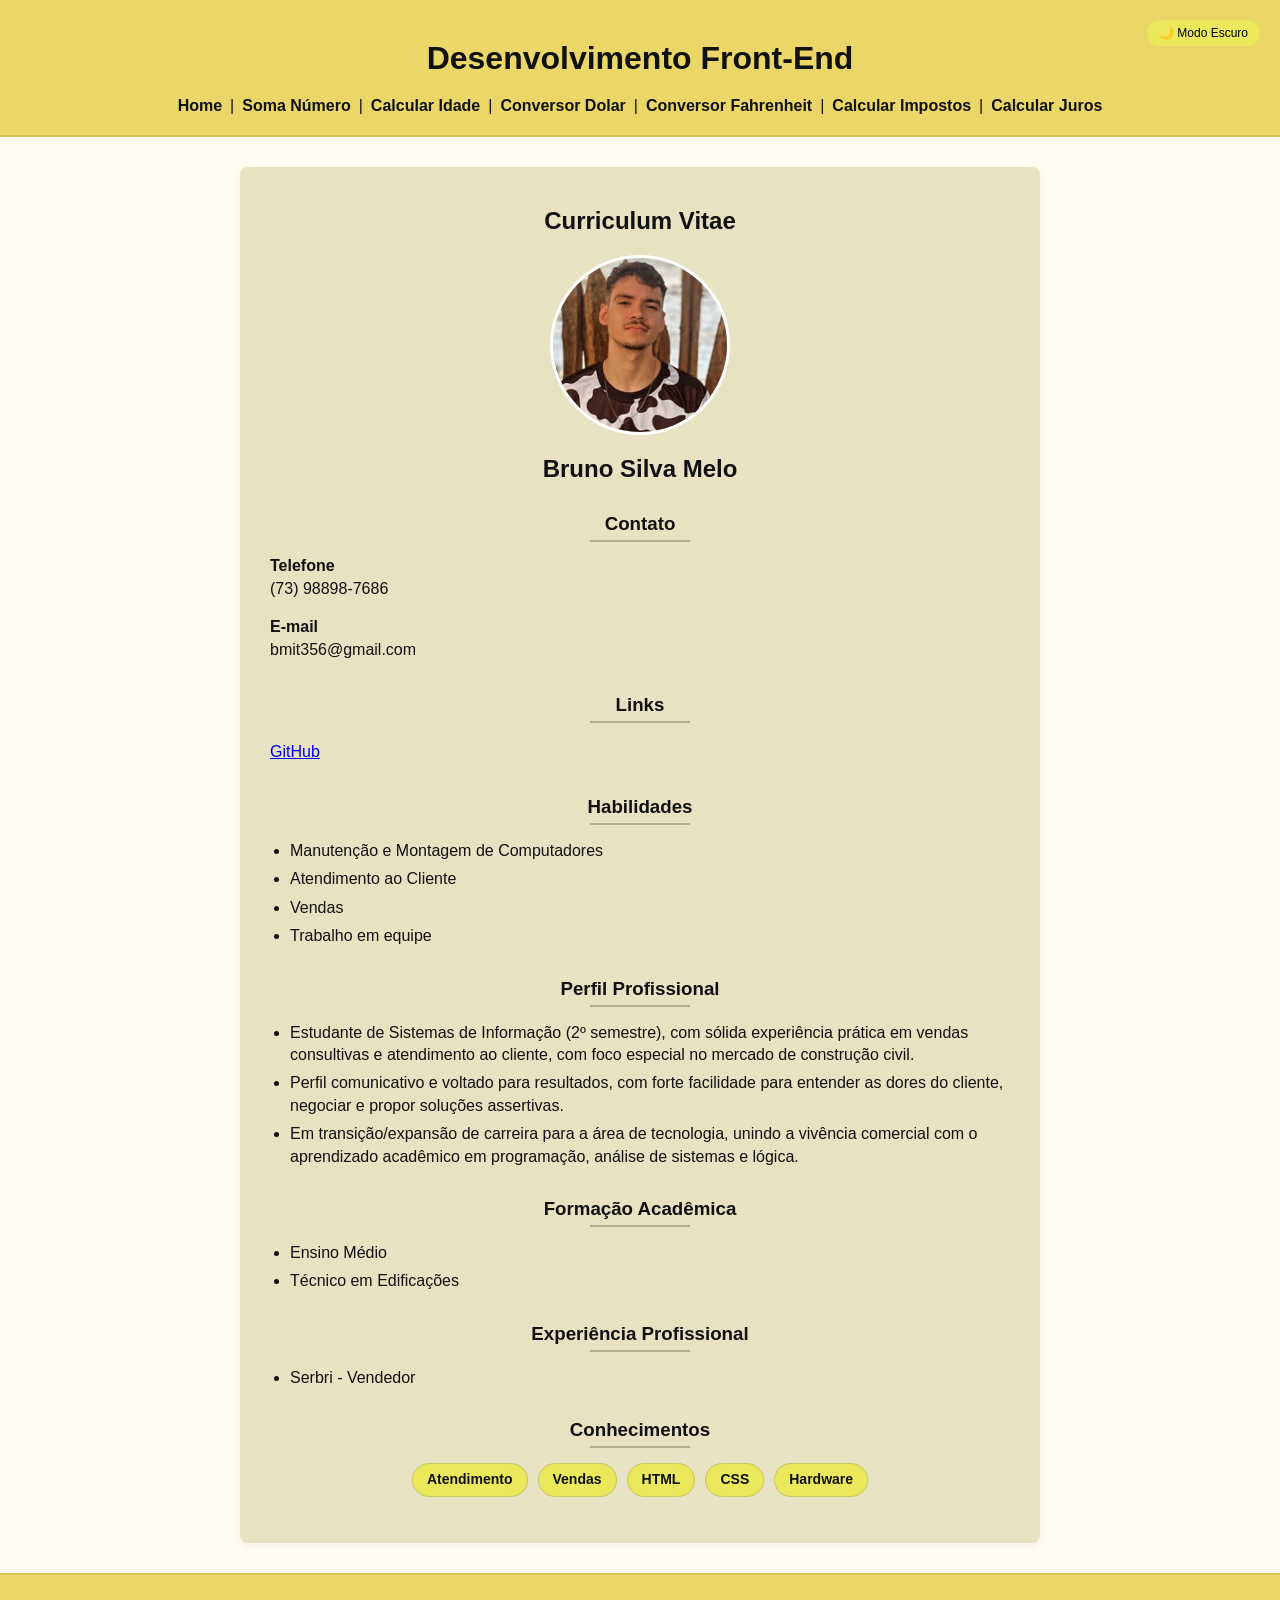
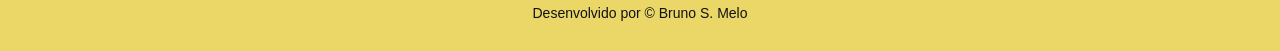
<file: index.html>
<!DOCTYPE html>
<html lang="pt-br">
<head>
    <meta charset="UTF-8">
    <meta name="viewport" content="width=device-width, initial-scale=1.0">
    <title>Home Currículo</title>
    <link rel="stylesheet" href="normal.css">
    <script src="script.js" defer></script>
</head>
<body>
    <header class="header-principal">
    <button id="botaoTema" class="botao">🌙 Modo Escuro</button>
    <h1>Desenvolvimento Front-End</h1>
    </div>
        <nav class="nav-menu">
            <a href="index.html">Home</a> |
            <a href="somaNumero.html">Soma Número</a> |
            <a href="calcularIdade.html">Calcular Idade</a> |
            <a href="conversorMoedas.html">Conversor Dolar</a> |
            <a href="conversorTemp.html">Conversor Fahrenheit</a> |
            <a href="calculadoraImp.html">Calcular Impostos</a> |
            <a href="calculadoraJuros.html">Calcular Juros</a>
        </nav>
    </header>

    <main class="main-container">
        <section id="curriculo">
            <h2>Curriculum Vitae</h2>
            <img id="fotobruno" src="img/WhatsApp Image 2026-09-20 at 21.57.41.jpeg" alt="Foto de perfil de Bruno Silva Melo">
            <h2>Bruno Silva Melo</h2>
            
            <section class="secao-curriculo">
                <h3>Contato</h3>
                <hr>
                <h4>Telefone</h4>
                <p>(73) 98898-7686</p>
                <h4>E-mail</h4>
                <p>bmit356@gmail.com</p>
            </section>

            <section class="secao-curriculo">
                <h3>Links</h3>
                <hr>
                <p><a href="https://github.com/bmk1ll3r" target="_blank" rel="noopener noreferrer">GitHub</a></p>
            </section>

            <section class="secao-curriculo">
                <h3>Habilidades</h3>
                <hr>
                <ul class="lista-habilidades">
                    <li>Manutenção e Montagem de Computadores</li>
                    <li>Atendimento ao Cliente</li>
                    <li>Vendas</li>
                    <li>Trabalho em equipe</li>
                </ul>
            </section>

            <section class="secao-curriculo">
                <h3>Perfil Profissional</h3>
                <hr>
                <ul class="lista-perfil">
                    <li>Estudante de Sistemas de Informação (2º semestre), com sólida experiência prática em vendas consultivas e atendimento ao cliente, com foco especial no mercado de construção civil.</li>
                    <li>Perfil comunicativo e voltado para resultados, com forte facilidade para entender as dores do cliente, negociar e propor soluções assertivas.</li>
                    <li>Em transição/expansão de carreira para a área de tecnologia, unindo a vivência comercial com o aprendizado acadêmico em programação, análise de sistemas e lógica.</li>
                </ul>
            </section>

            <section class="secao-curriculo">
                <h3>Formação Acadêmica</h3>
                <hr>
                <ul>
                    <li>Ensino Médio</li>
                    <li>Técnico em Edificações</li>
                </ul>
            </section>

            <section class="secao-curriculo">
                <h3>Experiência Profissional</h3>
                <hr>
                <ul>
                    <li>Serbri - Vendedor</li>
                </ul>
            </section>

            <section class="secao-curriculo">
                <h3>Conhecimentos</h3>
                <hr>
                <ul id="conhecimentos">
                    <li>Atendimento</li>
                    <li>Vendas</li>
                    <li>HTML</li>
                    <li>CSS</li>
                    <li>Hardware</li>
                </ul>
            </section>
        </section>
    </main>

    <footer>
        <p>Desenvolvido por © Bruno S. Melo</p>
    </footer>
</body>
</html>
</file>
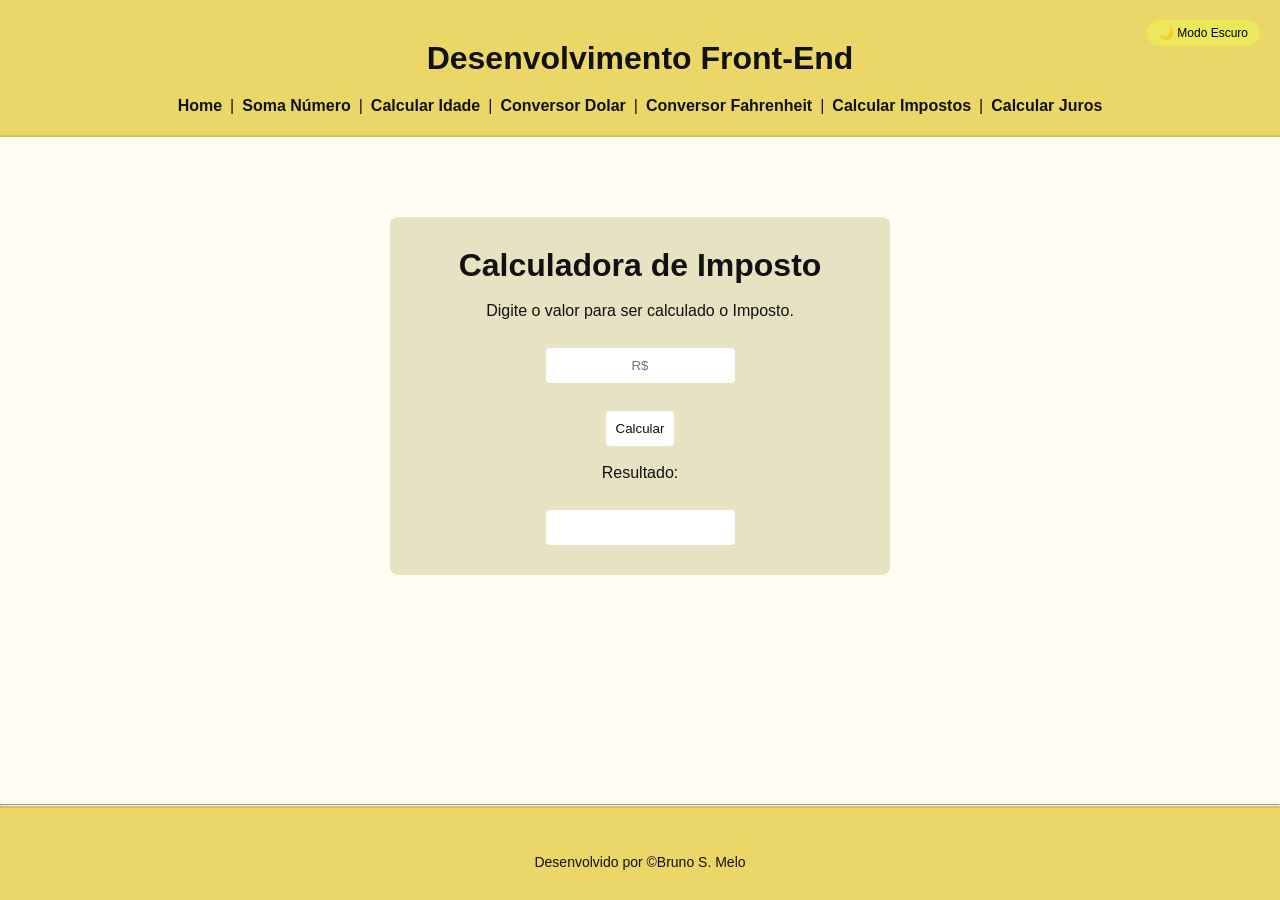
<file: calculadoraImp.html>
<!DOCTYPE html>
<html lang="pt-br">
<head>
    <meta charset="UTF-8">
    <meta name="viewport" content="width=device-width, initial-scale=1.0">
    <title>Calcular Impostos</title>
    <link rel="stylesheet" href="normal.css">
    <script src="script.js" defer></script>
</head>
<body>
    <header class="header-principal">
        <h1>Desenvolvimento Front-End</h1>
        <button id="botaoTema" class="botao">🌙 Modo Escuro</button>
        <nav class="nav-menu">
            <a href="index.html">Home</a> |
            <a href="somaNumero.html">Soma Número</a> |
            <a href="calcularIdade.html">Calcular Idade</a> |
            <a href="conversorMoedas.html">Conversor Dolar</a> |
            <a href="conversorTemp.html">Conversor Fahrenheit</a> |
            <a href="calculadoraImp.html">Calcular Impostos</a> |
            <a href="calculadoraJuros.html">Calcular Juros</a>
        </nav>
    </header>
    <main class="main-container">
        <div class="caixaPadrao">
            <h1>Calculadora de Imposto</h1><br>
            <p>Digite o valor para ser calculado o Imposto.</p><br>
            <ul>
                <li><input type="text" name="valor" id="valor" placeholder="R$"></li><br>
                <li><input type="button" id="botaoImposto" value="Calcular" class="botao"></li><br>
                <li>Resultado:</li><br>
                <li><input type="text" name="result" id="result" readonly></li>
            </ul>
        </div>
    </main><hr>
    <footer>
        <br><p>Desenvolvido por ©Bruno S. Melo</p>
    </footer>
</body>
</html>
</file>
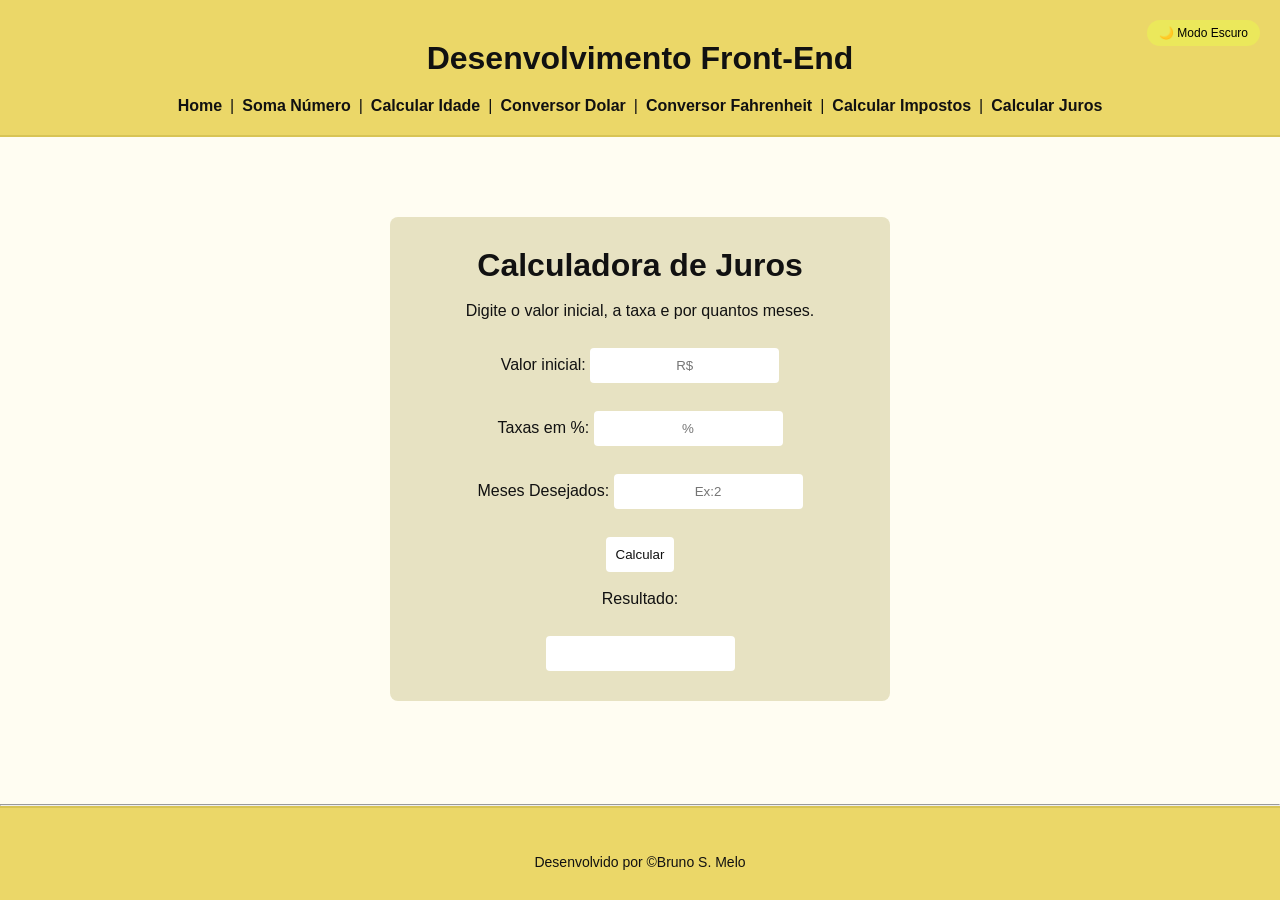
<file: calculadoraJuros.html>
<!DOCTYPE html>
<html lang="pt-br">
<head>
    <meta charset="UTF-8">
    <meta name="viewport" content="width=device-width, initial-scale=1.0">
    <title>Calcular Juros</title>
    <link rel="stylesheet" href="normal.css">
    <script src="script.js" defer></script>
</head>
<body>
    <header class="header-principal">
        <h1>Desenvolvimento Front-End</h1>
        <button id="botaoTema" class="botao">🌙 Modo Escuro</button>
        <nav class="nav-menu">
            <a href="index.html">Home</a> |
            <a href="somaNumero.html">Soma Número</a> |
            <a href="calcularIdade.html">Calcular Idade</a> |
            <a href="conversorMoedas.html">Conversor Dolar</a> |
            <a href="conversorTemp.html">Conversor Fahrenheit</a> |
            <a href="calculadoraImp.html">Calcular Impostos</a> |
            <a href="calculadoraJuros.html">Calcular Juros</a>
        </nav>
    </header>
    <main class="main-container">
        <div class="caixaPadrao">
            <h1>Calculadora de Juros</h1><br>
            <p>Digite o valor inicial, a taxa e por quantos meses.</p><br>
            <ul>
                <li>Valor inicial: <input type="text" name="valor" id="valorIni" placeholder="R$"></li><br>
                <li>Taxas em %: <input type="text" name="taxa" id="taxa" placeholder="%"></li><br>
                <li>Meses Desejados: <input type="text" name="meses" id="meses" placeholder="Ex:2"></li><br>
                <li><input type="button" id="botaoJuros" value="Calcular" class="botao"></li><br>
                <li>Resultado:</li><br>
                <li><input type="text" name="result" id="result" readonly></li>
            </ul>
        </div>
    </main><hr>
    <footer>
        <br><p>Desenvolvido por ©Bruno S. Melo</p>
    </footer>
</body>
</html>
</file>
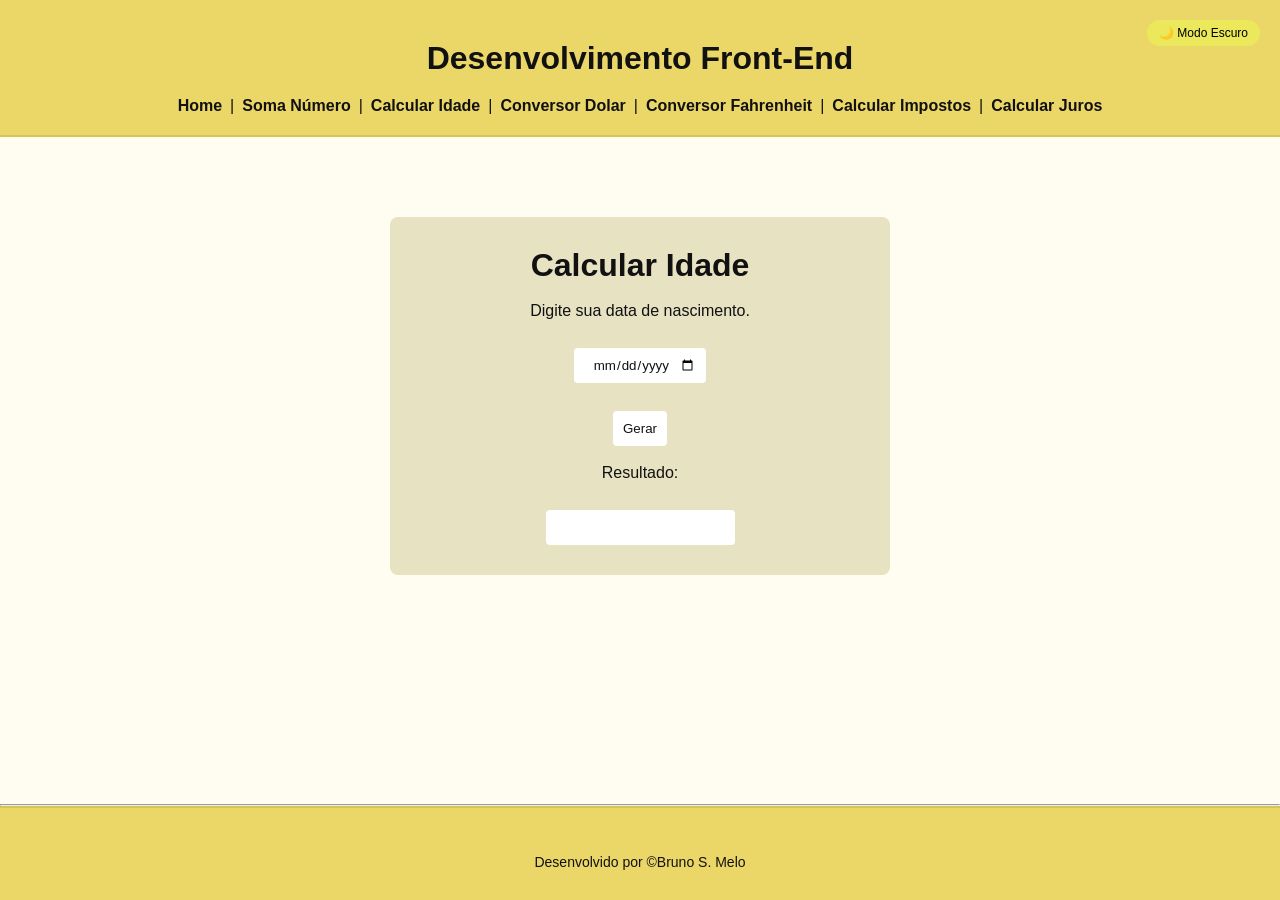
<file: calcularIdade.html>
<!DOCTYPE html>
<html lang="pt-br">
<head>
    <meta charset="UTF-8">
    <meta name="viewport" content="width=device-width, initial-scale=1.0">
    <title>Calcular Idade</title>
    <link rel="stylesheet" href="normal.css">
    <script src="script.js" defer></script>
</head>
<body>
    <header class="header-principal">
        <h1>Desenvolvimento Front-End</h1>
        <button id="botaoTema" class="botao">🌙 Modo Escuro</button>
        <nav class="nav-menu">
            <a href="index.html">Home</a> |
            <a href="somaNumero.html">Soma Número</a> |
            <a href="calcularIdade.html">Calcular Idade</a> |
            <a href="conversorMoedas.html">Conversor Dolar</a> |
            <a href="conversorTemp.html">Conversor Fahrenheit</a> |
            <a href="calculadoraImp.html">Calcular Impostos</a> |
            <a href="calculadoraJuros.html">Calcular Juros</a>
        </nav>
    </header>
    <main class="main-container">
        <div class="caixaPadrao">
            <h1>Calcular Idade</h1><br>
            <p>Digite sua data de nascimento.</p><br>
            <ul>
                <li><input type="date" name="nascimento" id="nascimento"></li><br>
                <li><input type="button" id="botaoIdade" value="Gerar" class="botao"></li><br>
                <li>Resultado:</li><br>
                <li><input type="text" name="result" id="result" readonly></li>
            </ul>
        </div>
    </main><hr>
    <footer>
        <br><p>Desenvolvido por ©Bruno S. Melo</p>
    </footer>
</body>
</html>
</file>
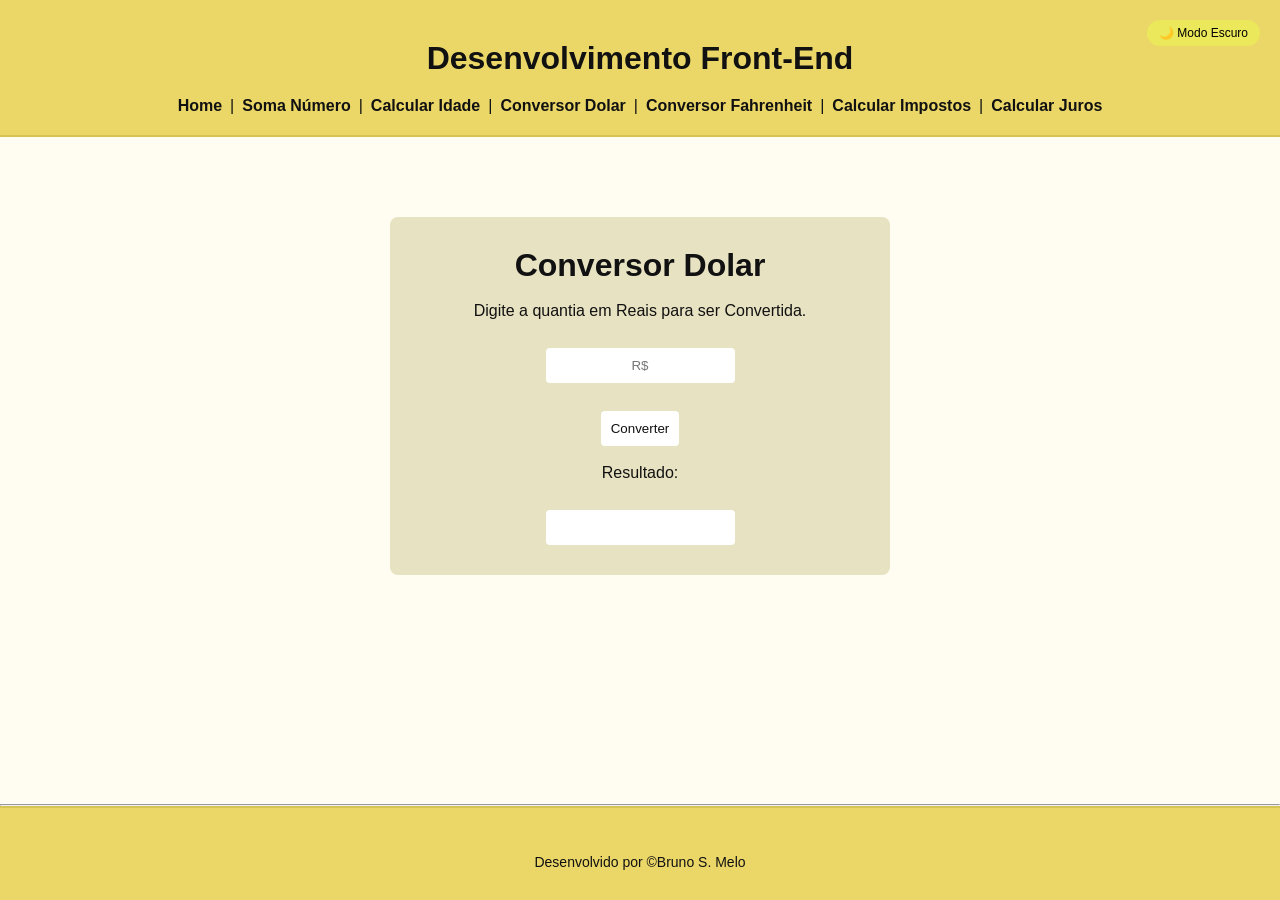
<file: conversorMoedas.html>
<!DOCTYPE html>
<html lang="pt-br">
<head>
    <meta charset="UTF-8">
    <meta name="viewport" content="width=device-width, initial-scale=1.0">
    <title>Conversor Dolar</title>
    <link rel="stylesheet" href="normal.css">
    <script src="script.js" defer></script>
</head>
<body>
    <header class="header-principal">
        <h1>Desenvolvimento Front-End</h1>
        <button id="botaoTema" class="botao">🌙 Modo Escuro</button>
        <nav class="nav-menu">
            <a href="index.html">Home</a> |
            <a href="somaNumero.html">Soma Número</a> |
            <a href="calcularIdade.html">Calcular Idade</a> |
            <a href="conversorMoedas.html">Conversor Dolar</a> |
            <a href="conversorTemp.html">Conversor Fahrenheit</a> |
            <a href="calculadoraImp.html">Calcular Impostos</a> |
            <a href="calculadoraJuros.html">Calcular Juros</a>
        </nav>
    </header>
    <main class="main-container">
        <div class="caixaPadrao">
            <h1>Conversor Dolar</h1><br>
            <p>Digite a quantia em Reais para ser Convertida.</p><br>
            <ul>
                <li><input type="text" name="reais" id="reais" placeholder="R$"></li><br>
                <li><input type="button" id="botaoDollar" value="Converter" class="botao"></li><br>
                <li>Resultado:</li><br>
                <li><input type="text" name="result" id="result" readonly></li>
            </ul>
        </div>
    </main><hr>
    <footer>
        <br><p>Desenvolvido por ©Bruno S. Melo</p>
    </footer>
</body>
</html>
</file>
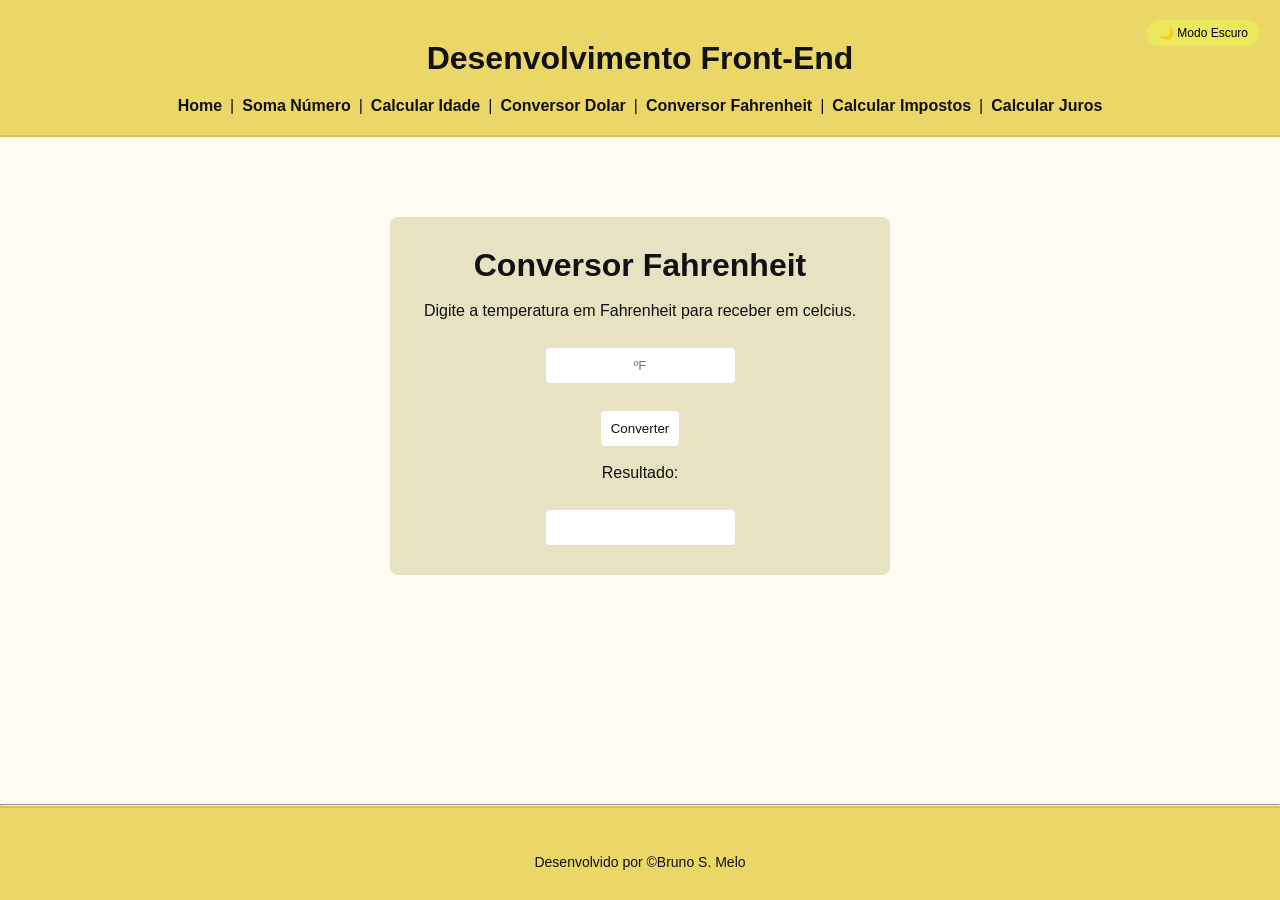
<file: conversorTemp.html>
<!DOCTYPE html>
<html lang="pt-br">
<head>
    <meta charset="UTF-8">
    <meta name="viewport" content="width=device-width, initial-scale=1.0">
    <title>Conversor Fahrenheit</title>
    <link rel="stylesheet" href="normal.css">
    <script src="script.js" defer></script>
</head>
<body>
    <header class="header-principal">
        <h1>Desenvolvimento Front-End</h1>
        <button id="botaoTema" class="botao">🌙 Modo Escuro</button>
        <nav class="nav-menu">
            <a href="index.html">Home</a> |
            <a href="somaNumero.html">Soma Número</a> |
            <a href="calcularIdade.html">Calcular Idade</a> |
            <a href="conversorMoedas.html">Conversor Dolar</a> |
            <a href="conversorTemp.html">Conversor Fahrenheit</a> |
            <a href="calculadoraImp.html">Calcular Impostos</a> |
            <a href="calculadoraJuros.html">Calcular Juros</a>
        </nav>
    </header>
    <main class="main-container">
        <div class="caixaPadrao">
            <h1>Conversor Fahrenheit</h1><br>
            <p>Digite a temperatura em Fahrenheit para receber em celcius.</p><br>
            <ul>
                <li><input type="text" name="fah" id="fah" placeholder="ºF"></li><br>
                <li><input type="button" id="botaoTemp" value="Converter" class="botao"></li><br>
                <li>Resultado:</li><br>
                <li><input type="text" name="result" id="result" readonly></li>
            </ul>
        </div>
    </main><hr>
    <footer>
        <br><p>Desenvolvido por ©Bruno S. Melo</p>
    </footer>
</body>
</html>
</file>
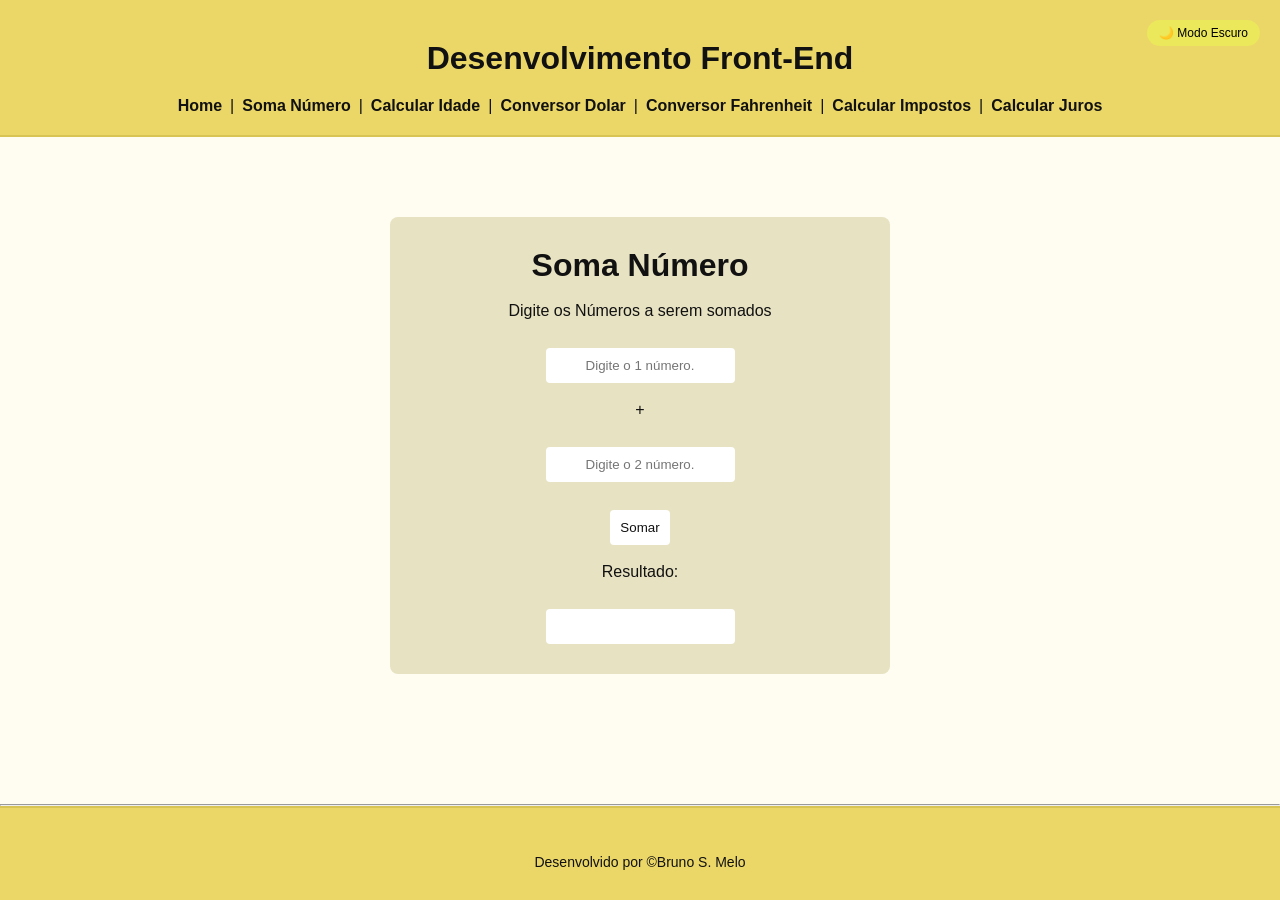
<file: somaNumero.html>
<!DOCTYPE html>
<html lang="pt-br">
<head>
    <meta charset="UTF-8">
    <meta name="viewport" content="width=device-width, initial-scale=1.0">
    <title>Soma Número</title>
    <link rel="stylesheet" href="normal.css">
    <script src="script.js" defer></script>
</head>
<body>
    <header class="header-principal">
        <button id="botaoTema" class="botao">🌙 Modo Escuro</button>
        <h1>Desenvolvimento Front-End</h1>
        <nav class="nav-menu">
            <a href="index.html">Home</a> |
            <a href="somaNumero.html">Soma Número</a> |
            <a href="calcularIdade.html">Calcular Idade</a> |
            <a href="conversorMoedas.html">Conversor Dolar</a> |
            <a href="conversorTemp.html">Conversor Fahrenheit</a> |
            <a href="calculadoraImp.html">Calcular Impostos</a> |
            <a href="calculadoraJuros.html">Calcular Juros</a>
        </nav>
    </header>
    <main class="main-container">
        <div class="caixaPadrao">
            <h1>Soma Número</h1><br>
            <p>Digite os Números a serem somados</p><br>
            <ul>
                <li><input type="text" name="num1" id="num1" placeholder="Digite o 1 número."></li><br>
                <li><p>+</p></li><br>
                <li><input type="text" name="num2" id="num2" placeholder="Digite o 2 número."></li><br>
                <li><input type="button" id="botao" value="Somar" class="botao"></input></li><br>
                <li>Resultado:</li><br>
                <li><input type="text" name="result" id="result" readonly></li>
            </ul>
        </div>
    </main><hr>
    <footer>
        <br><p>Desenvolvido por ©Bruno S. Melo</p>
    </footer>
</body>
</html>
</file>
<file: normal.css>
/* Paleta de cores e variaveis pagina padrao */
:root {
  --bg-color: #fffdf2;
  --text-color: #111;
  --card-bg: #e7e2c2;
  --header-bg: #ebd768;
  --input-bg: #fff;
  --input-text: #111;
}

/* Modo Escuro */
body.dark-mode {
  --bg-color: #121212;
  --text-color: #f0f0f0;
  --card-bg: #1e1e1e;
  --header-bg: #2d2d2d;
  --input-bg: #333;
  --input-text: #f0f0f0;
}

* {
  margin: 0;
  padding: 0;
  box-sizing: border-box;
  font-family: Arial, Helvetica, sans-serif;
}

body {
  background-color: var(--bg-color);
  color: var(--text-color);
  display: flex;
  flex-direction: column;
  min-height: 100vh;
}

.header-principal {
  padding: 40px 20px 20px 20px;
  text-align: center;
  background-color: var(--header-bg);
  border-bottom: 2px solid #d8c455;
  position: relative; 
}


#botaoTema {
  position: absolute;
  top: 20px;   
  right: 20px;  
  padding: 6px 12px;
  font-size: 12px;
}

.nav-menu {
  font-size: 16px;
  margin-top: 20px;
  display: flex;
  flex-wrap: wrap;
  justify-content: center;
  gap: 8px;
}

.nav-menu a {
  text-decoration: none;
  color: var(--text-color);
  font-weight: bold;
  transition: color 0.2s ease;
}

.nav-menu a:hover {
  color: #4a90e2;
}

.main-container {
  flex: 1;
  padding: 30px 15px;
}

#curriculo {
  max-width: 800px;
  margin: 0 auto;
  padding: 40px 30px;
  background-color: var(--card-bg);
  color: var(--text-color);
  text-align: center;
  border-radius: 8px;
  box-shadow: 0 4px 10px rgba(0, 0, 0, 0.05);
}

#fotobruno {
  display: block;
  margin: 20px auto;
  width: 180px;
  height: 180px;
  border-radius: 50%;
  border: 3px solid #fff;
  object-fit: cover;
}

.secao-curriculo {
  margin-top: 30px;
  text-align: left;
}

.secao-curriculo h3 {
  text-align: center;
  margin-bottom: 5px;
  color: var(--text-color);
}

.secao-curriculo h4 {
  margin-top: 15px;
  color: var(--text-color);
}

.secao-curriculo p {
  padding: 5px 0;
  color: var(--text-color);
}

.secao-curriculo hr {
  width: 100px;
  display: block;
  margin: 5px auto 15px auto;
  border: 1px solid #b5b093;
}

.secao-curriculo ul {
  list-style: disc;
  padding-left: 20px;
  margin-top: 10px;
}

.secao-curriculo ul li {
  margin-bottom: 6px;
  line-height: 1.4;
  color: var(--text-color);
}

#conhecimentos {
  list-style: none;
  padding: 0;
  display: flex;
  flex-wrap: wrap;
  justify-content: center;
  gap: 10px;
  margin-top: 15px;
}

#conhecimentos li {
  padding: 6px 14px;
  border-radius: 20px;
  border: 1px solid #c9c364;
  background-color: rgb(235, 232, 91);
  color: #111;
  font-weight: bold;
  font-size: 14px;
}

footer {
  text-align: center;
  padding: 30px;
  background-color: var(--header-bg);
  color: var(--text-color);
  border-top: 2px solid #d8c455;
  font-size: 14px;
}

.caixaPadrao {
  display: flex;
  flex: 1;
  flex-direction: column;
  align-items: center;
  text-align: center;
  margin: 50px auto;
  max-width: 500px;
  border-radius: 8px;
  padding: 30px 15px;
  background-color: var(--card-bg);
  color: var(--text-color);
}

.caixaPadrao ul li {
  list-style: none;
}

.caixaPadrao input {
  height: 35px;
  text-align: center;
  border-radius: 4px;
  border: none;
  padding: 0 10px;
  margin-top: 10px;
  background-color: var(--input-bg);
  color: var(--input-text);
}

.botao {
  background-color: rgb(235, 232, 91);
  color: black;
  border: none;
  padding: 10px 20px;
  border-radius: 15px;
  cursor: pointer;
  transition: background-color 0.3s ease; 
}

.botao:hover {
  background-color: #c9c364;
}
</file>
